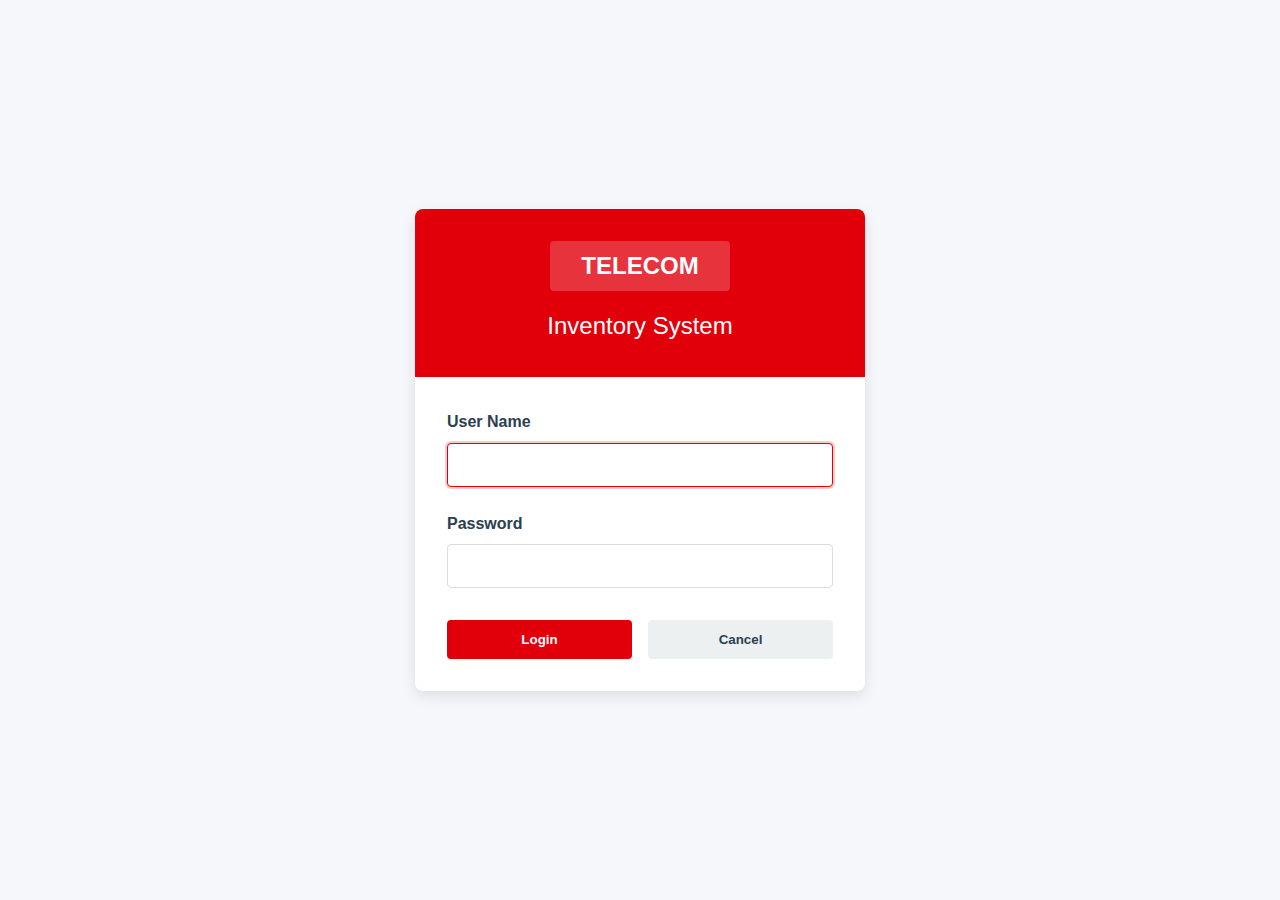
<file: index.html>
<!DOCTYPE html>
<html lang="en">
<head>
    <meta charset="UTF-8">
    <meta name="viewport" content="width=device-width, initial-scale=1.0">
    <title> Telecom - Login</title>
    <style>
        /* Reset and Base Styles */
        * {
            margin: 0;
            padding: 0;
            box-sizing: border-box;
            font-family: 'Segoe UI', Tahoma, Geneva, Verdana, sans-serif;
        }
        
        body {
            background-color: #f5f7fa;
            color: #333;
            line-height: 1.6;
            display: flex;
            justify-content: center;
            align-items: center;
            min-height: 100vh;
        }
        
        /* Login Container */
        .login-container {
            background-color: #fff;
            border-radius: 8px;
            box-shadow: 0 5px 15px rgba(0, 0, 0, 0.1);
            width: 100%;
            max-width: 450px;
            overflow: hidden;
        }
        
        /* Login Header */
        .login-header {
            background-color: #e1000a;
            color: white;
            padding: 2rem;
            text-align: center;
        }
        
        .logo-fallback {
            height: 50px;
            width: 180px;
            background-color: rgba(255, 255, 255, 0.2);
            color: white;
            display: flex;
            align-items: center;
            justify-content: center;
            font-weight: bold;
            border-radius: 4px;
            margin: 0 auto 1rem;
            font-size: 1.5rem;
        }
        
        .login-header h2 {
            font-weight: 500;
            margin-top: 0.5rem;
        }
        
        /* Login Form */
        .login-form {
            padding: 2rem;
        }
        
        .form-group {
            margin-bottom: 1.5rem;
        }
        
        .form-group label {
            display: block;
            margin-bottom: 0.5rem;
            font-weight: 600;
            color: #2c3e50;
        }
        
        .form-group input {
            width: 100%;
            padding: 0.75rem;
            border: 1px solid #ddd;
            border-radius: 4px;
            font-size: 1rem;
        }
        
        .form-group input:focus {
            outline: none;
            border-color: #e1000a;
            box-shadow: 0 0 0 2px rgba(225, 0, 10, 0.2);
        }
        
        /* Button Styles */
        .form-buttons {
            display: flex;
            gap: 1rem;
            margin-top: 2rem;
        }
        
        .btn-primary, .btn-secondary {
            padding: 0.75rem 1.5rem;
            border: none;
            border-radius: 4px;
            cursor: pointer;
            font-weight: 600;
            transition: background-color 0.3s;
            flex: 1;
        }
        
        .btn-primary {
            background-color: #e1000a;
            color: white;
        }
        
        .btn-primary:hover {
            background-color: #c10008;
        }
        
        .btn-secondary {
            background-color: #ecf0f1;
            color: #2c3e50;
        }
        
        .btn-secondary:hover {
            background-color: #bdc3c7;
        }
        
        /* Login Footer */
        .login-footer {
            background-color: #2c3e50;
            color: #ecf0f1;
            padding: 1.5rem;
            display: flex;
            flex-wrap: wrap;
            gap: 1.5rem;
        }
        
        .footer-section {
            flex: 1;
            min-width: 120px;
        }
        
        .footer-section h4 {
            margin-bottom: 0.5rem;
            font-size: 0.9rem;
            color: #bdc3c7;
        }
        
        .footer-section p {
            font-size: 0.9rem;
        }
        
        .footer-section select {
            width: 100%;
            padding: 0.5rem;
            border: 1px solid #34495e;
            border-radius: 4px;
            background-color: #2c3e50;
            color: #ecf0f1;
        }
        
        /* Error message styling */
        .error-message {
            background-color: #ffebee;
            color: #c62828;
            padding: 0.75rem;
            border-radius: 4px;
            margin-bottom: 1rem;
            display: none;
            font-size: 0.9rem;
        }
        
        /* Responsive adjustments */
        @media (max-width: 500px) {
            .login-container {
                margin: 1rem;
                width: calc(100% - 2rem);
            }
            
            .form-buttons {
                flex-direction: column;
            }
            
            .login-footer {
                flex-direction: column;
                gap: 1rem;
            }
        }
    </style>
</head>
<body>   
    <div class="login-container">
        <div class="login-header">
            <div class="logo-fallback">TELECOM</div>
            <h2>Inventory System</h2>
        </div>
        
        <div class="error-message" id="errorMessage">
            Please enter both username and password
        </div>
        
        <form class="login-form" id="loginForm">
            <div class="form-group">
                <label for="username">User Name</label>
                <input type="text" id="username" name="username" required>
            </div>
            
            <div class="form-group">
                <label for="password">Password</label>
                <input type="password" id="password" name="password" required>
            </div>
            
            <div class="form-buttons">
                <button type="submit" class="btn-primary">Login</button>
                <button type="button" class="btn-secondary" id="cancelBtn">Cancel</button>
            </div>
        </form>
        
        <!-- <div class="login-footer">
            <div class="footer-section">
                <h4>Login Assistance</h4>
                <p>Register here</p>
            </div>
            
            <div class="footer-section">
                <h4>Accessibility</h4>
                <p>None</p>
            </div>
            
            <div class="footer-section">
                <h4>Language</h4>
                <select>
                    <option>English</option>
                    <option>Urdu</option>
                </select>
            </div>
        </div>
    </div> -->

    <script>
        document.addEventListener('DOMContentLoaded', function() {
            const loginForm = document.getElementById('loginForm');
            const cancelBtn = document.getElementById('cancelBtn');
            const errorMessage = document.getElementById('errorMessage');
            
            if (loginForm) {
                loginForm.addEventListener('submit', function(e) {
                    e.preventDefault();
                    
                    const username = document.getElementById('username').value;
                    const password = document.getElementById('password').value;
                    
                    // Simple validation
                    if (username && password) {
                        // Hide error message if shown
                        errorMessage.style.display = 'none';
                        
                        // Set login status in sessionStorage
                        sessionStorage.setItem('isLoggedIn', 'true');
                        sessionStorage.setItem('username', username);
                        
                        // Redirect to dashboard
                        window.location.href = 'dashboard.html';
                    } else {
                        // Show error message
                        errorMessage.style.display = 'block';
                    }
                });
            }
            
            if (cancelBtn) {
                cancelBtn.addEventListener('click', function() {
                    document.getElementById('username').value = '';
                    document.getElementById('password').value = '';
                    errorMessage.style.display = 'none';
                });
            }
            
            // Focus on username field when page loads
            document.getElementById('username').focus();
        });
    </script>
</body>
</html>
</file>
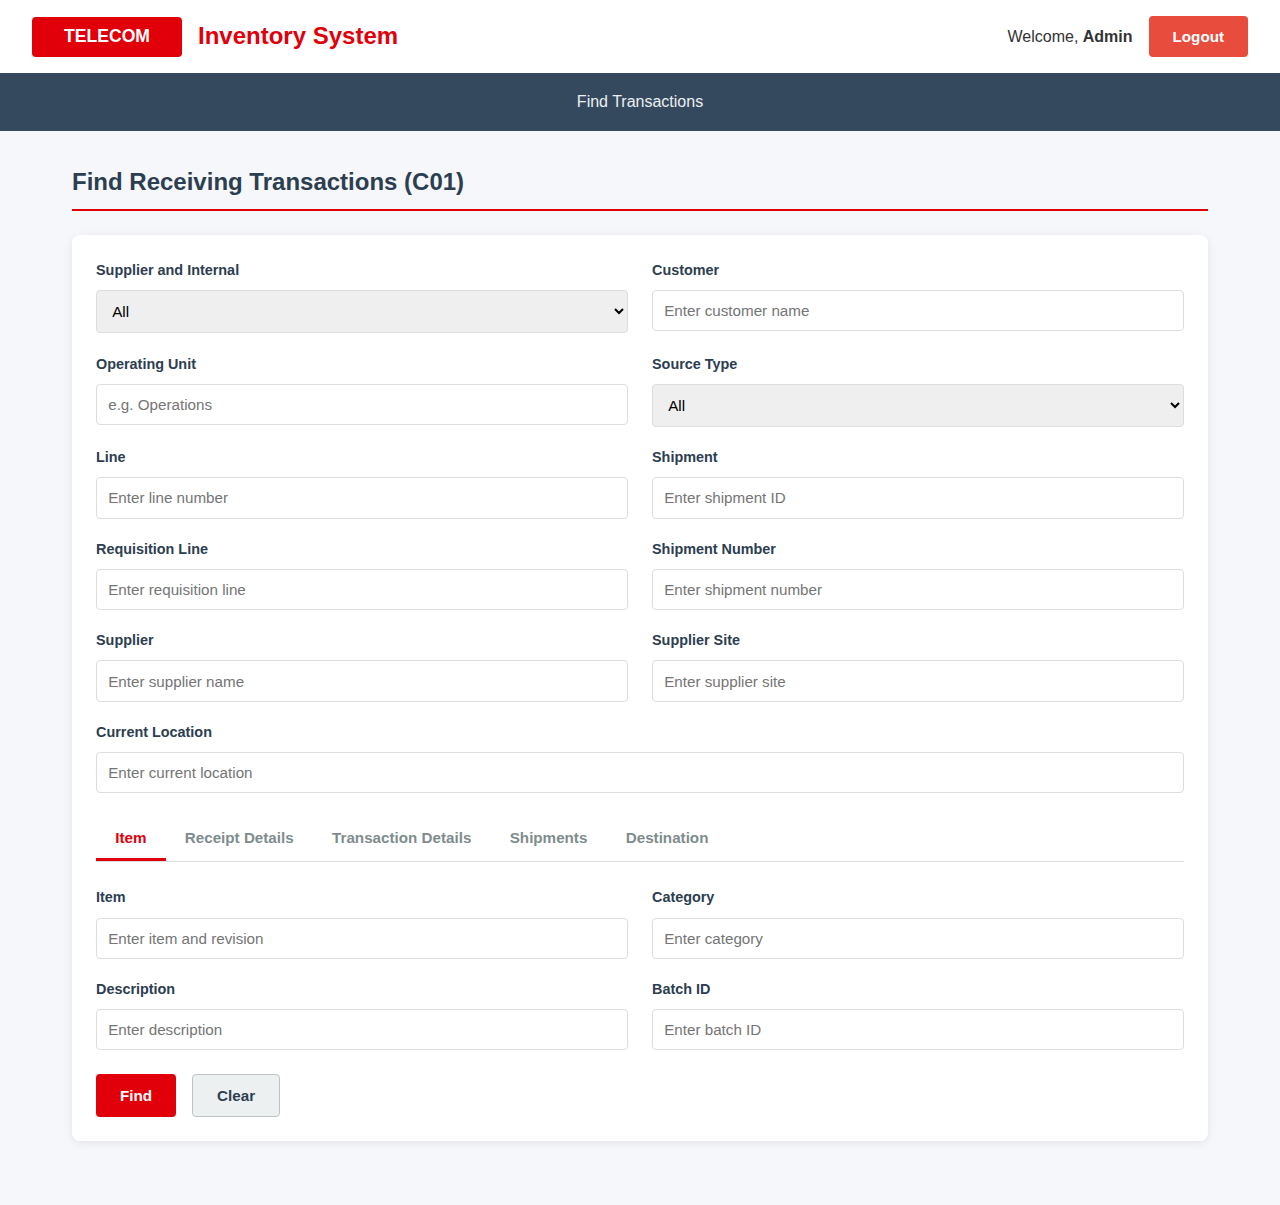
<file: dashboard.html>
<!DOCTYPE html>
<html lang="en">
<head>
    <meta charset="UTF-8">
    <meta name="viewport" content="width=device-width, initial-scale=1.0">
    <title>Telecom - Inventory System</title>
    <style>
        /* Reset and Base Styles */
        * {
            margin: 0;
            padding: 0;
            box-sizing: border-box;
            font-family: 'Segoe UI', Tahoma, Geneva, Verdana, sans-serif;
        }
        
        body {
            background-color: #f5f7fa;
            color: #333;
            line-height: 1.6;
        }
        
        /* Dashboard Layout */
        .dashboard-container {
            display: flex;
            flex-direction: column;
            min-height: 100vh;
        }
        
        /* Header Styles */
        .dashboard-header {
            display: flex;
            justify-content: space-between;
            align-items: center;
            padding: 1rem 2rem;
            background-color: #fff;
            box-shadow: 0 2px 4px rgba(0,0,0,0.1);
        }
        
        .header-left {
            display: flex;
            align-items: center;
            gap: 1rem;
        }
        
        .header-left img {
            height: 40px;
        }
        
        .header-left h1 {
            color: #e1000a; /* Jazz red color */
            font-size: 1.5rem;
        }
        
        .header-right {
            display: flex;
            align-items: center;
            gap: 1rem;
        }
        
        /* Navigation */
        .main-nav {
            background-color: #2c3e50;
        }
        
        .main-nav ul {
            display: flex;
            list-style: none;
            padding: 0;
            margin: 0;
        }
        
        .main-nav li {
            flex: 1;
            text-align: center;
        }
        
        .main-nav a {
            display: block;
            color: #ecf0f1;
            text-decoration: none;
            padding: 1rem;
            transition: background-color 0.3s;
        }
        
        .main-nav a:hover, .main-nav a.active {
            background-color: #34495e;
        }
        
        /* Main Content */
        .main-content {
            flex: 1;
            padding: 2rem;
            max-width: 1200px;
            margin: 0 auto;
            width: 100%;
        }
        
        .content-header {
            margin-bottom: 1.5rem;
        }
        
        .content-header h2 {
            color: #2c3e50;
            border-bottom: 2px solid #e1000a;
            padding-bottom: 0.5rem;
            font-size: 1.5rem;
        }
        
        /* Filter Styles */
        .filters-container {
            background-color: #fff;
            border-radius: 8px;
            padding: 1.5rem;
            box-shadow: 0 2px 10px rgba(0,0,0,0.08);
            margin-bottom: 2rem;
        }
        
        .filter-row {
            display: flex;
            gap: 1.5rem;
            margin-bottom: 1.2rem;
            flex-wrap: wrap;
        }
        
        .filter-group {
            flex: 1;
            min-width: 280px;
        }
        
        .filter-group label {
            display: block;
            margin-bottom: 0.5rem;
            font-weight: 600;
            font-size: 0.9rem;
            color: #2c3e50;
        }
        
        .filter-group input, .filter-group select {
            width: 100%;
            padding: 0.7rem;
            border: 1px solid #ddd;
            border-radius: 4px;
            font-size: 0.95rem;
            transition: border-color 0.3s;
        }
        
        .filter-group input:focus, .filter-group select:focus {
            border-color: #e1000a;
            outline: none;
            box-shadow: 0 0 0 2px rgba(225, 0, 10, 0.1);
        }
        
        /* Tabs */
        .tabs {
            display: flex;
            margin: 1.5rem 0;
            border-bottom: 1px solid #ddd;
            flex-wrap: wrap;
        }
        
        .tab-btn {
            padding: 0.75rem 1.2rem;
            background: none;
            border: none;
            cursor: pointer;
            font-weight: 600;
            color: #7f8c8d;
            border-bottom: 3px solid transparent;
            font-size: 0.95rem;
            transition: all 0.2s;
        }
        
        .tab-btn.active {
            color: #e1000a;
            border-bottom-color: #e1000a;
        }
        
        .tab-btn:hover {
            color: #e1000a;
            background-color: #f9f9f9;
        }
        
        /* Button Styles */
        .filter-buttons, .action-buttons {
            display: flex;
            gap: 1rem;
            margin-top: 1.5rem;
            flex-wrap: wrap;
        }
        
        .btn-primary, .btn-secondary, .btn-logout {
            padding: 0.75rem 1.5rem;
            border: none;
            border-radius: 4px;
            cursor: pointer;
            font-weight: 600;
            transition: all 0.3s;
            font-size: 0.95rem;
        }
        
        .btn-primary {
            background-color: #e1000a;
            color: white;
        }
        
        .btn-primary:hover {
            background-color: #c10008;
            transform: translateY(-1px);
            box-shadow: 0 4px 8px rgba(225, 0, 10, 0.2);
        }
        
        .btn-secondary {
            background-color: #ecf0f1;
            color: #2c3e50;
            border: 1px solid #bdc3c7;
        }
        
        .btn-secondary:hover {
            background-color: #dde4e6;
            transform: translateY(-1px);
        }
        
        .btn-logout {
            background-color: #e74c3c;
            color: white;
        }
        
        .btn-logout:hover {
            background-color: #c0392b;
        }
        
        /* Results Container */
        .results-container {
            background-color: #fff;
            border-radius: 8px;
            padding: 1.5rem;
            box-shadow: 0 2px 10px rgba(0,0,0,0.08);
            margin-bottom: 2rem;
            display: none;
        }
        
        .results-container h3 {
            margin-bottom: 1.2rem;
            color: #2c3e50;
            font-size: 1.2rem;
        }
        
        .batch-header {
            background-color: #f8f9fa;
            padding: 1rem;
            border-radius: 6px;
            margin-bottom: 1rem;
            border-left: 4px solid #e1000a;
        }
        
        .batch-header h4 {
            color: #2c3e50;
            margin-bottom: 0.5rem;
        }
        
        .batch-details {
            display: grid;
            grid-template-columns: repeat(auto-fit, minmax(200px, 1fr));
            gap: 1rem;
            margin-bottom: 1rem;
        }
        
        .batch-detail-item {
            font-size: 0.9rem;
        }
        
        .batch-detail-item strong {
            color: #2c3e50;
        }
        
        .results-table {
            width: 100%;
            border-collapse: collapse;
            font-size: 0.95rem;
            margin-top: 1rem;
        }
        
        .results-table th, .results-table td {
            padding: 0.85rem;
            text-align: left;
            border-bottom: 1px solid #eaecef;
        }
        
        .results-table th {
            background-color: #f8f9fa;
            font-weight: 600;
            color: #2c3e50;
        }
        
        .results-table tr:hover {
            background-color: #f8f9fa;
        }
        
        /* Status Indicators */
        .status-running, .status-completed, .status-normal {
            padding: 0.35rem 0.7rem;
            border-radius: 4px;
            font-size: 0.85rem;
            font-weight: 600;
            display: inline-block;
        }
        
        .status-running {
            background-color: #ffeaa7;
            color: #d35400;
        }
        
        .status-completed {
            background-color: #d5f5e3;
            color: #27ae60;
        }
        
        .status-normal {
            background-color: #d6eaf8;
            color: #2980b9;
        }
        
        /* Error message styling */
        .error-message {
            background-color: #ffebee;
            color: #c62828;
            padding: 1rem;
            border-radius: 4px;
            margin: 1rem 0;
            display: none;
            font-size: 0.95rem;
        }
        
        /* Logo fallback styling */
        .logo-fallback {
            height: 40px;
            width: 150px;
            background-color: #e1000a;
            color: white;
            display: flex;
            align-items: center;
            justify-content: center;
            font-weight: bold;
            border-radius: 4px;
            font-size: 1.1rem;
        }
        
        /* No results message */
        .no-results {
            text-align: center;
            padding: 2rem;
            color: #7f8c8d;
            display: none;
            font-size: 1rem;
        }
        
        /* Responsive adjustments */
        @media (max-width: 768px) {
            .main-content {
                padding: 1rem;
            }
            
            .filter-group {
                min-width: 100%;
            }
            
            .filter-row {
                gap: 1rem;
            }
            
            .dashboard-header {
                flex-direction: column;
                text-align: center;
                gap: 1rem;
                padding: 1rem;
            }
            
            .header-right {
                flex-direction: column;
            }
            
            .tabs {
                overflow-x: auto;
                white-space: nowrap;
                flex-wrap: nowrap;
            }
            
            .batch-details {
                grid-template-columns: 1fr;
            }
        }
    </style>
</head>
<body>
    <!-- Find Transactions Page -->
    <div id="findTransactionsPage" class="page-container active">
        <div class="dashboard-container">
            <header class="dashboard-header">
                <div class="header-left">
                    <div class="logo-fallback">TELECOM</div>
                    <h1>Inventory System</h1>
                </div>
                <div class="header-right">
                    <span>Welcome, <strong>Admin</strong></span>
                    <button class="btn-logout">Logout</button>
                </div>
            </header>
            
            <nav class="main-nav">
                <ul>
                    <li><a href="#" class="nav-link active">Find Transactions</a></li>
                </ul>
            </nav>
            
            <main class="main-content">
                <div class="content-header">
                    <h2>Find Receiving Transactions (C01)</h2>
                </div>
                
                <div class="error-message" id="pageError">
                    Error: The requested page could not be loaded. Please try again.
                </div>
                
                <div class="filters-container">
                    <div class="filter-row">
                        <div class="filter-group">
                            <label>Supplier and Internal</label>
                            <select>
                                <option>All</option>
                                <option>Supplier</option>
                                <option>Internal</option>
                            </select>
                        </div>
                        
                        <div class="filter-group">
                            <label>Customer</label>
                            <input type="text" placeholder="Enter customer name">
                        </div>
                    </div>
                    
                    <div class="filter-row">
                        <div class="filter-group">
                            <label>Operating Unit</label>
                            <input type="text" placeholder="e.g. Operations">
                        </div>
                        
                        <div class="filter-group">
                            <label>Source Type</label>
                            <select>
                                <option>All</option>
                                <option>Receipt</option>
                                <option>Purchase Order</option>
                                <option>Release</option>
                            </select>
                        </div>
                    </div>
                    
                    <div class="filter-row">
                        <div class="filter-group">
                            <label>Line</label>
                            <input type="text" placeholder="Enter line number">
                        </div>
                        
                        <div class="filter-group">
                            <label>Shipment</label>
                            <input type="text" placeholder="Enter shipment ID">
                        </div>
                    </div>
                    
                    <div class="filter-row">
                        <div class="filter-group">
                            <label>Requisition Line</label>
                            <input type="text" placeholder="Enter requisition line">
                        </div>
                        
                        <div class="filter-group">
                            <label>Shipment Number</label>
                            <input type="text" placeholder="Enter shipment number">
                        </div>
                    </div>
                    
                    <div class="filter-row">
                        <div class="filter-group">
                            <label>Supplier</label>
                            <input type="text" placeholder="Enter supplier name">
                        </div>
                        
                        <div class="filter-group">
                            <label>Supplier Site</label>
                            <input type="text" placeholder="Enter supplier site">
                        </div>
                    </div>
                    
                    <div class="filter-row">
                        <div class="filter-group">
                            <label>Current Location</label>
                            <input type="text" placeholder="Enter current location">
                        </div>
                    </div>
                    
                    <div class="tabs">
                        <button class="tab-btn active">Item</button>
                        <button class="tab-btn">Receipt Details</button>
                        <button class="tab-btn">Transaction Details</button>
                        <button class="tab-btn">Shipments</button>
                        <button class="tab-btn">Destination</button>
                    </div>
                    
                    <div class="filter-row">
                        <div class="filter-group">
                            <label>Item</label>
                            <input type="text" placeholder="Enter item and revision">
                        </div>
                        
                        <div class="filter-group">
                            <label>Category</label>
                            <input type="text" placeholder="Enter category">
                        </div>
                    </div>
                    
                    <div class="filter-row">
                        <div class="filter-group">
                            <label>Description</label>
                            <input type="text" placeholder="Enter description">
                        </div>
                        
                        <div class="filter-group">
                            <label>Batch ID</label>
                            <input type="text" id="batchIdInput" placeholder="Enter batch ID">
                        </div>
                    </div>
                    
                    <div class="filter-buttons">
                        <button class="btn-primary" id="findButton">Find</button>
                        <button class="btn-secondary" id="clearButton">Clear</button>
                    </div>
                </div>
                
                <div class="results-container" id="resultsContainer">
                    <h3>Search Results</h3>
                    <div class="no-results" id="noResults">No batches found matching your criteria.</div>
                    <div id="batchResults">
                        <!-- Batch results will be populated here -->
                    </div>
                </div>
            </main>
        </div>
    </div>

    <script>
        // Sample batch data with multiple transactions per batch
        const batchData = [
            {
                "batchId": "BATCH-001",
                "supplier": "Jazz Internal",
                "date": "2023-10-15",
                "status": "Completed",
                "totalItems": 3,
                "transactions": [
                    { "id": "TRX-001", "item": "Sim Cards", "quantity": 100, "date": "2023-10-15", "status": "Completed" },
                    { "id": "TRX-002", "item": "Mobile Devices", "quantity": 50, "date": "2023-10-15", "status": "Completed" },
                    { "id": "TRX-003", "item": "scratch card", "quantity": 200, "date": "2023-10-15", "status": "Completed" }
                ]
            },
            {
                "batchId": "BATCH-002",
                "supplier": "Samsung",
                "date": "2023-10-14",
                "status": "Pending",
                "totalItems": 2,
                "transactions": [
                    { "id": "TRX-004", "item": "Mobile Devices", "quantity": 75, "date": "2023-10-14", "status": "Pending" },
                    { "id": "TRX-005", "item": "tablets", "quantity": 25, "date": "2023-10-14", "status": "Pending" }
                ]
            },
            {
                "batchId": "BATCH-003",
                "supplier": "Zong Internal",
                "date": "2023-10-13",
                "status": "Shipped",
                "totalItems": 4,
                "transactions": [
                    { "id": "TRX-006", "item": "Sim Cards", "quantity": 150, "date": "2023-10-13", "status": "Shipped" },
                    { "id": "TRX-007", "item": "scratch card", "quantity": 250, "date": "2023-10-13", "status": "Shipped"}
                ]
            },
            {
                "batchId": "BATCH-004",
                "supplier": "Huawei",
                "date": "2023-10-12",
                "status": "Processing",
                "totalItems": 3,
                "transactions": [
                    { "id": "TRX-010", "item": "Mobile Devices", "quantity": 60, "date": "2023-10-12", "status": "Processing" },
                    { "id": "TRX-011", "item": "tablets", "quantity": 20, "date": "2023-10-12", "status": "Processing" },
                    { "id": "TRX-012", "item": "smartwatches", "quantity": 15, "date": "2023-10-12", "status": "Processing" }
                ]
            },
            {
                "batchId": "BATCH-005",
                "supplier": "Ufone Internal",
                "date": "2023-10-11",
                "status": "Completed",
                "totalItems": 2,
                "transactions": [
                    { "id": "TRX-013", "item": "Sim Cards", "quantity": 80, "date": "2023-10-11", "status": "Completed" },
                    { "id": "TRX-014", "item": "scratch card", "quantity": 190, "date": "2023-10-11", "status": "Completed" }
                ]
            }
        ];

        document.addEventListener('DOMContentLoaded', function() {
            // Check if user is logged in (using sessionStorage)
            const isLoggedIn = sessionStorage.getItem('isLoggedIn');
            
            if (!isLoggedIn) {
                // For demo purposes, set as logged in
                sessionStorage.setItem('isLoggedIn', 'true');
            }
            
            // Initially hide the results container
            document.getElementById('resultsContainer').style.display = 'none';
            
            // Find button functionality
            const findButton = document.getElementById('findButton');
            if (findButton) {
                findButton.addEventListener('click', function() {
                    searchBatches();
                });
            }
            
            // Clear button functionality
            const clearButton = document.getElementById('clearButton');
            if (clearButton) {
                clearButton.addEventListener('click', function() {
                    document.getElementById('batchIdInput').value = '';
                    document.getElementById('resultsContainer').style.display = 'none';
                });
            }
            
            // Tab functionality for transactions page
            const tabButtons = document.querySelectorAll('.tab-btn');
            if (tabButtons.length > 0) {
                tabButtons.forEach(button => {
                    button.addEventListener('click', function() {
                        // Remove active class from all buttons
                        tabButtons.forEach(btn => btn.classList.remove('active'));
                        
                        // Add active class to clicked button
                        this.classList.add('active');
                    });
                });
            }
            
            // Logout button functionality
            const logoutBtns = document.querySelectorAll('.btn-logout');
            logoutBtns.forEach(btn => {
                btn.addEventListener('click', function() {
                    if (confirm('Are you sure you want to logout?')) {
                        // Clear login status and redirect to login page
                        sessionStorage.removeItem('isLoggedIn');
                        window.location.href = 'index.html';
                    }
                });
            });
            
            // Function to search batches
            function searchBatches() {
                const searchTerm = document.getElementById('batchIdInput').value.trim();
                
                // Show the results container
                document.getElementById('resultsContainer').style.display = 'block';
                document.getElementById('noResults').style.display = 'none';
                
                // Simulate API call delay
                setTimeout(function() {
                    let filteredBatches;
                    
                    if (searchTerm === '') {
                        // If no search term entered, show all batches
                        filteredBatches = batchData;
                    } else if (searchTerm.startsWith('BATCH-')) {
                        // If search term starts with BATCH-, search by batch ID
                        filteredBatches = batchData.filter(batch => 
                            batch.batchId.toLowerCase().includes(searchTerm.toLowerCase())
                        );
                    } else {
                        // Otherwise search by supplier name
                        filteredBatches = batchData.filter(batch => 
                            batch.supplier.toLowerCase().includes(searchTerm.toLowerCase())
                        );
                    }
                    
                    // Display filtered results
                    displayBatches(filteredBatches);
                    
                    // Show no results message if no batches found
                    if (filteredBatches.length === 0) {
                        document.getElementById('noResults').style.display = 'block';
                    }
                }, 300); // Simulate API delay
            }
            
            // Function to display batches with their transactions
            function displayBatches(batches) {
                const batchResults = document.getElementById('batchResults');
                batchResults.innerHTML = '';
                
                batches.forEach(batch => {
                    const batchElement = document.createElement('div');
                    batchElement.className = 'batch-result';
                    
                    // Add appropriate status class
                    let statusClass = 'status status-normal';
                    if (batch.status === 'Completed') statusClass = 'status status-completed';
                    if (batch.status === 'Pending' || batch.status === 'Processing') statusClass = 'status status-running';
                    
                    batchElement.innerHTML = `
                        <div class="batch-header">
                            <h4>Batch ID: ${batch.batchId}</h4>
                            <div class="batch-details">
                                <div class="batch-detail-item"><strong>Supplier:</strong> ${batch.supplier}</div>
                                <div class="batch-detail-item"><strong>Date:</strong> ${batch.date}</div>
                                <div class="batch-detail-item"><strong>Status:</strong> <span class="${statusClass}">${batch.status}</span></div>
                                <div class="batch-detail-item"><strong>Total Items:</strong> ${batch.totalItems}</div>
                            </div>
                        </div>
                        <table class="results-table">
                            <thead>
                                <tr>
                                    <th>Transaction ID</th>
                                    <th>Item</th>
                                    <th>Quantity</th>
                                    <th>Date</th>
                                    <th>Status</th>
                                </tr>
                            </thead>
                            <tbody>
                                ${batch.transactions.map(transaction => {
                                    let transactionStatusClass = 'status status-normal';
                                    if (transaction.status === 'Completed') transactionStatusClass = 'status status-completed';
                                    if (transaction.status === 'Pending' || transaction.status === 'Processing') transactionStatusClass = 'status status-running';
                                    
                                    return `
                                        <tr>
                                            <td>${transaction.id}</td>
                                            <td>${transaction.item}</td>
                                            <td>${transaction.quantity}</td>
                                            <td>${transaction.date}</td>
                                            <td><span class="${transactionStatusClass}">${transaction.status}</span></td>
                                        </tr>
                                    `;
                                }).join('')}
                            </tbody>
                        </table>
                    `;
                    
                    batchResults.appendChild(batchElement);
                });
            }
        });
    </script>
</body>

</html>
</file>
